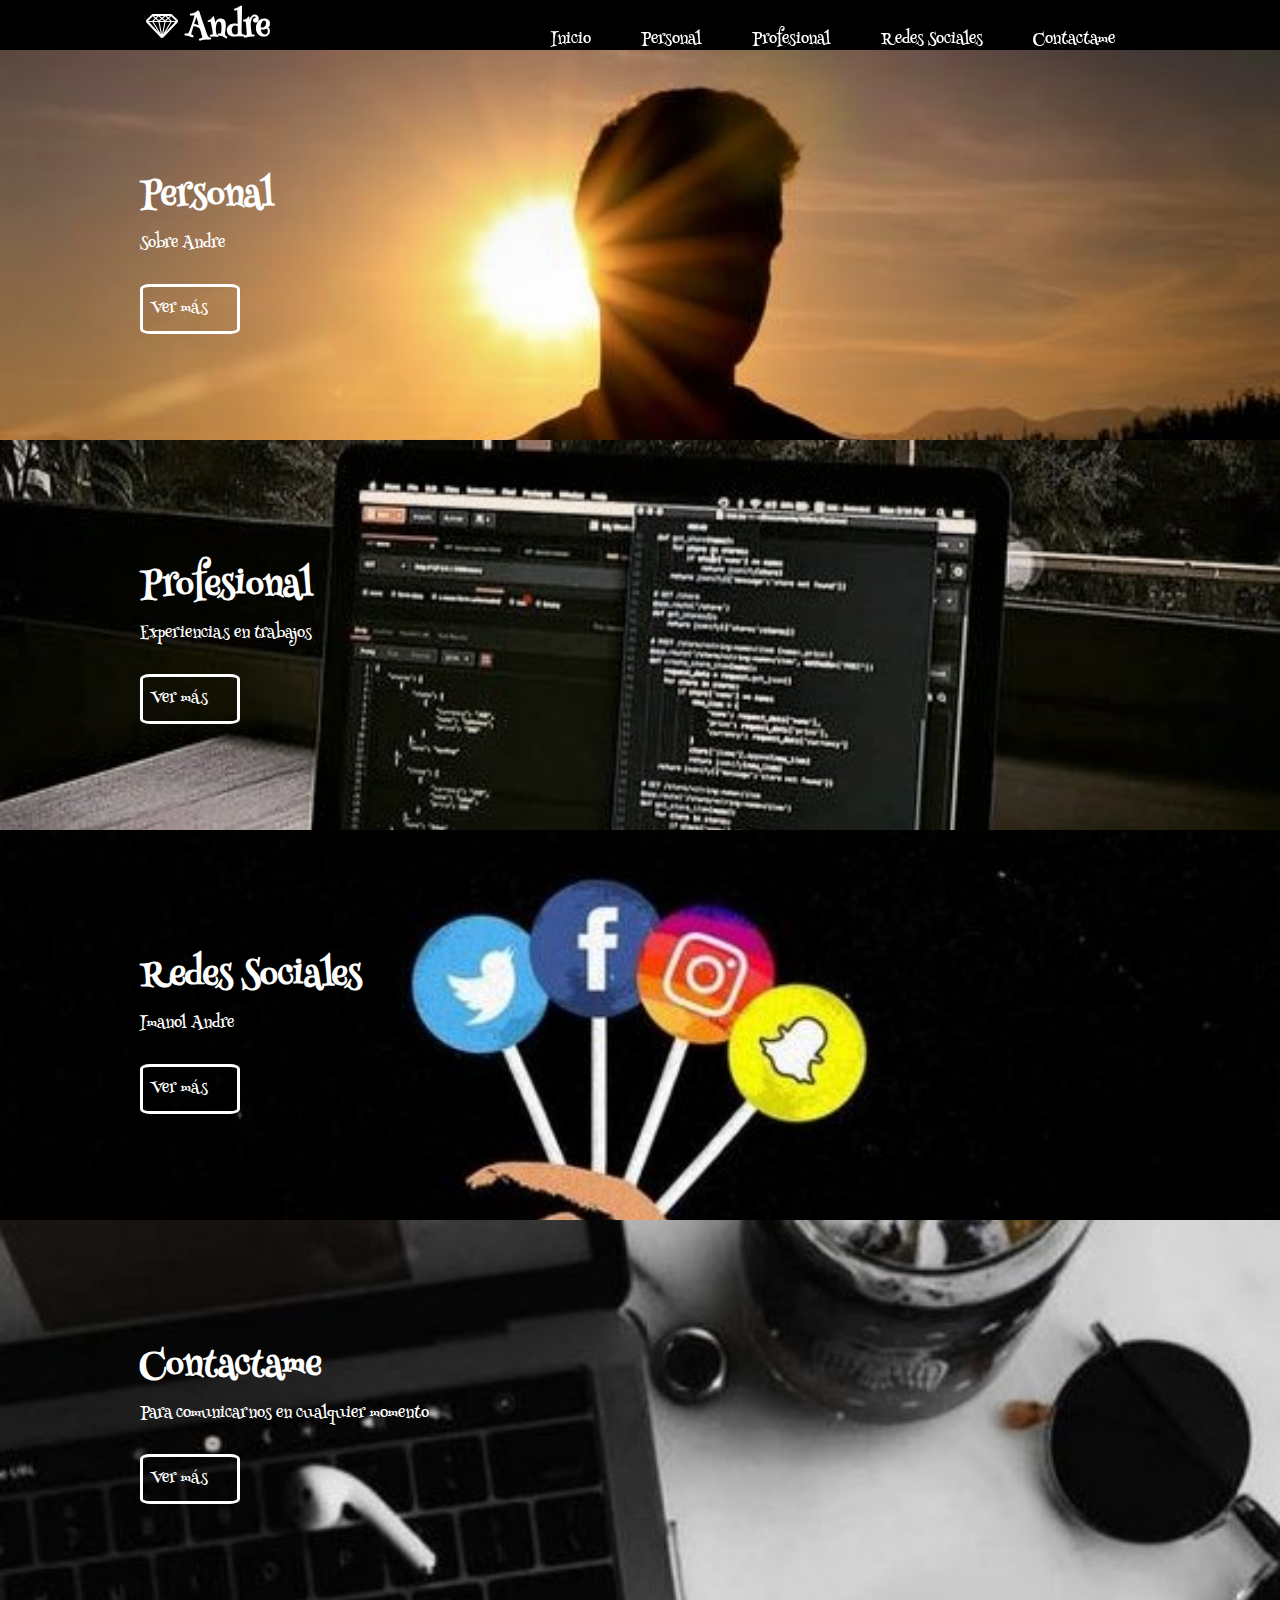
<file: index.html>
<!DOCTYPE html>
<html lang="es">
	<head>
		<script src="https://code.jquery.com/jquery-3.6.0.min.js"></script>
		<meta charset="utf-8">
		<meta name="viewport" content="width=device-width, initial-scale=1">
		<title >Andre</title>
		<link rel="stylesheet" type="text/css" href="css/fontello.css">
		<link rel="stylesheet" type="text/css" href="css/estilo.css">
		<link rel="stylesheet" type="text/css" href="css/menu.css">
		<link rel="stylesheet" type="text/css" href="css/banner.css">
		<link rel="stylesheet" type="text/css" href="css/banner1.css">
		<link rel="stylesheet" type="text/css" href="css/banner2.css">
		<link rel="stylesheet" type="text/css" href="css/banner3.css">


		<link rel="icon" href="img/logo.jpg">
	</head>

	<body>
		<header>
			<div class="contenedor">
				<h1 class="icon-logo">Andre</h1>
				<input type="checkbox" id="menu-bar">
				<label class="icon-menu" for="menu-bar"></label>
				<nav class="menu">
					<a href="index.html">Inicio</a>
					<a href="Personal.html ">Personal</a>
					<a href="Profesional.html">Profesional</a>
					<a href="Redsocial.html">Redes Sociales</a>
					<a href="Contacto.html">Contactame</a>
				</nav>
			</div>
		</header>
		<main>
			<section id="banner">
				<img src="img/banner.jpg">
				<div class="contenedor">
				<h2>Personal</h2>
				<p>Sobre Andre</p>
				<a href="Personal.html">Ver más </a>
				</div>
			</section>
			<section id="banner1">
				<img src="img/banner1.jpg">
				<div class="contenedor">
				<h3>Profesional</h3>
				<p>Experiencias en trabajos</p>
				<a href="Profesional.html">Ver más </a>
				</div>
			</section>
			<section id="banner3">
				<img src="img/banner3.jpg">
				<div class="contenedor">
				<h2>Redes Sociales</h2>
				<p>Imanol Andre</p>
				<a href="Redsocial.html">Ver más </a>
				</div>
			</section>
			<section id="banner2">
				<img src="img/banner2.jpg">
				<div class="contenedor">
				<h4>Contactame</h4>
				<p>Para comunicarnos en cualquier momento</p>
				<a href="Contacto.html">Ver más </a>
				</div>
			</section>
		</main>
	</body>
</html>
</file>
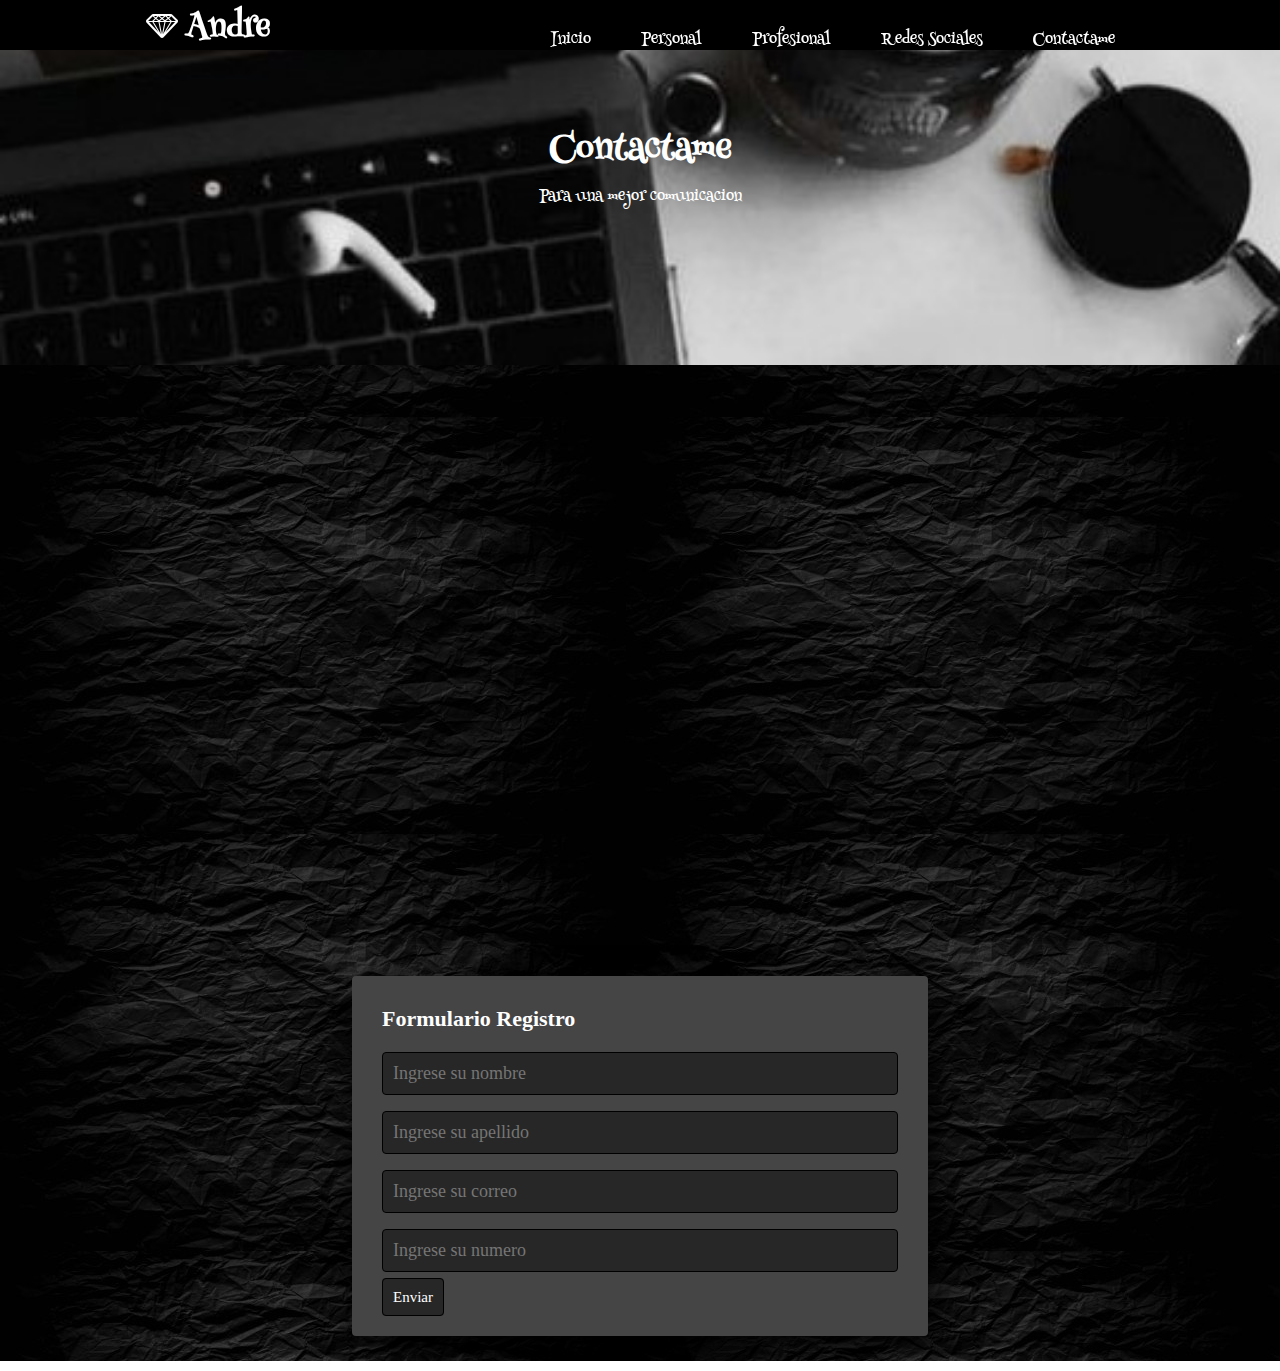
<file: Contacto.html>
<!DOCTYPE html>
<html>
	<head>
		<meta charset="utf-8">
		<meta name="viewport" content="width=device-width, initial-scale=1">
		<title>Contacto</title>
		<link rel="stylesheet" type="text/css" href="css/fontello.css">
		<link rel="stylesheet" type="text/css" href="css/estilo.css">
		<link rel="stylesheet" type="text/css" href="css/menu.css">
		<link rel="stylesheet" type="text/css" href="css/banner2.css">
		<link rel="stylesheet" type="text/css" href="css/contacto.css">


		<link rel="icon" href="img/logo.jpg">
	</head>
	<body background ="img/fondo.jpg">
		<header>
			<div class="contenedor">
				<h1 class="icon-logo">Andre</h1>
				<input type="checkbox" id="menu-bar">
				<label class="icon-menu" for="menu-bar"></label>
				<nav class="menu">
					<a href="index.html">Inicio</a>
					<a href="Personal.html ">Personal</a>
					<a href="Profesional.html">Profesional</a>
					<a href="Redsocial.html">Redes Sociales</a>
					<a href="Contacto.html">Contactame</a>
				</nav>
			</div>
		</header>
		<main>
			<section id="banner2">
				<img src="img/banner2.jpg">
				<div class="contenedor">
				<h4 align="center">Contactame</h4>
				<p align="center">Para una mejor comunicacion</p>
				</div>
			</section>
		</main>
		<section>
			
		</section>
		<section class="maps" align="center">
			<div>
				<iframe src="https://www.google.com/maps/embed?pb=!1m18!1m12!1m3!1d15606.470428578397!2d-75.21535002634934!3d-12.069810179800353!2m3!1f0!2f0!3f0!3m2!1i1024!2i768!4f13.1!3m3!1m2!1s0x910e977794bd0ae9%3A0xf11a55488d4aa631!2sOpen%20Plaza!5e0!3m2!1ses!2spe!4v1634161647676!5m2!1ses!2spe" width="60%" height="450" style="border:0;" allowfullscreen="" loading="lazy"></iframe>
			</div>
		</section>
		<section class="form-register">
			<h4>Formulario Registro</h4>
			<input class="controls" type="text" name="Nombres" id="Nombres" placeholder="Ingrese su nombre">
			<input class="controls" type="text" name="Apellidos" id="Apellidos" placeholder="Ingrese su apellido">
			<input class="controls" type="email" name="Correo" id="Correo" placeholder="Ingrese su correo">
			<input class="controls" type="text" name="Telefono" id="Telefono" placeholder="Ingrese su numero">
			<a class="botons" href="">Enviar</a>
		</section>
		<section></section>

	</body>
	</html>
</file>
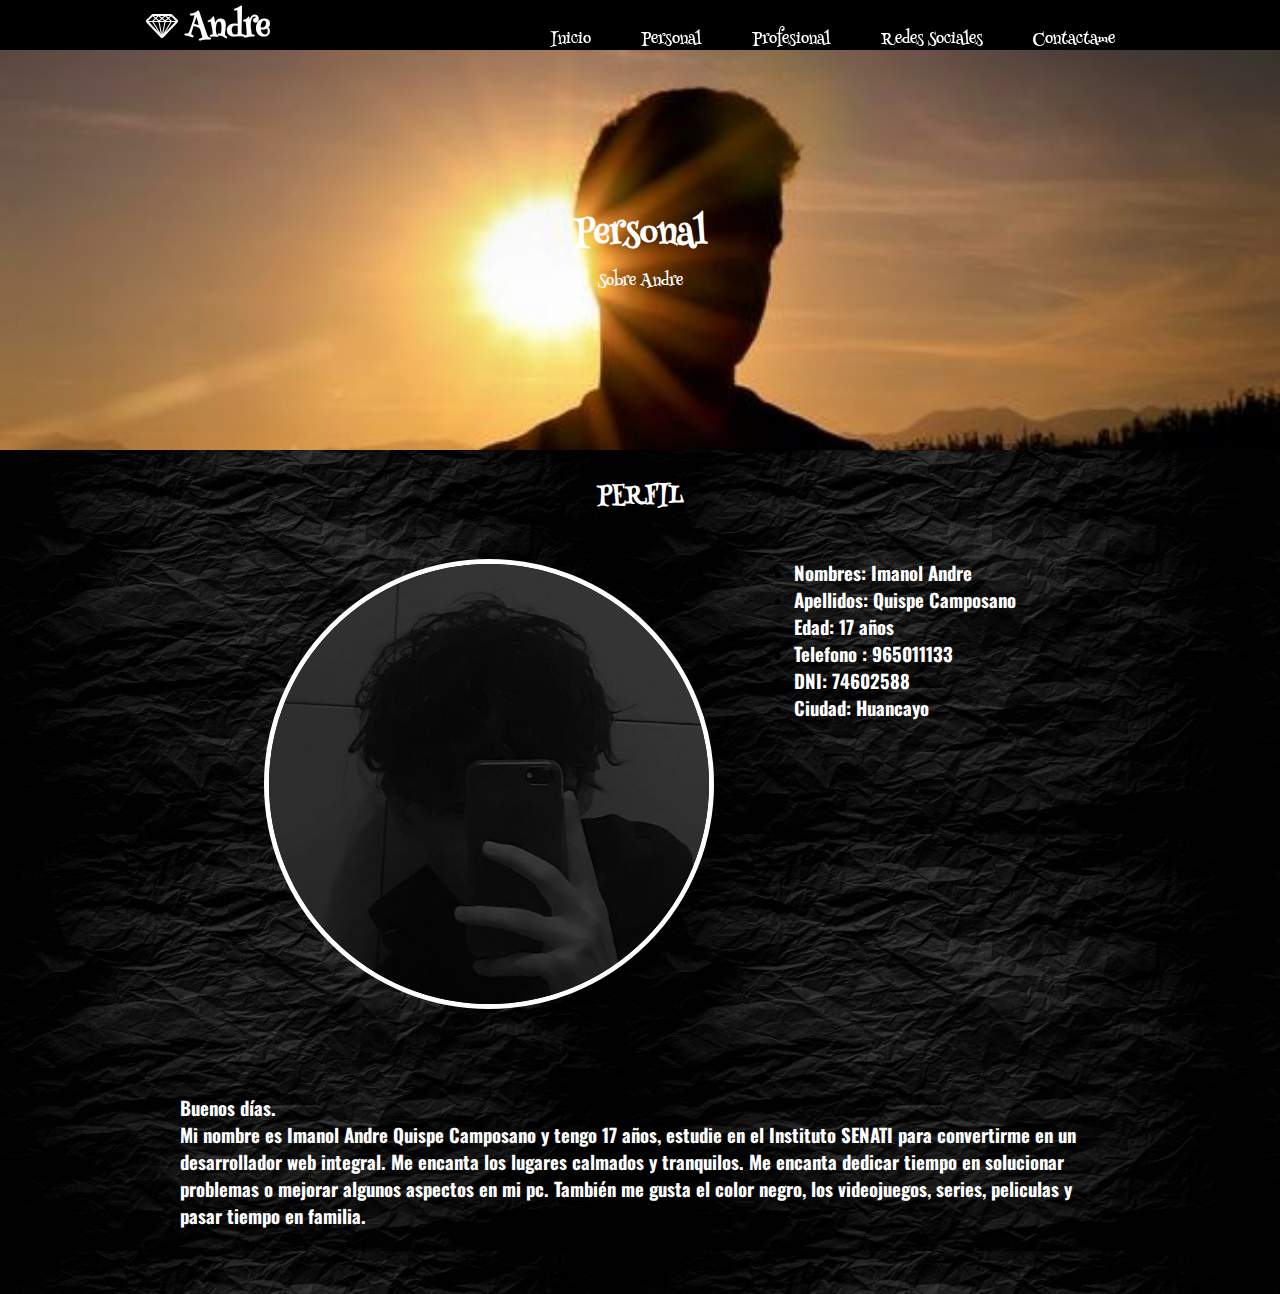
<file: Personal.html>
<!DOCTYPE html>
<html>
	<head>
		<meta charset="utf-8">
		<meta name="viewport" content="width=device-width, initial-scale=1">
		<title>Personal</title>
		<link rel="stylesheet" type="text/css" href="css/fontello.css">
		<link rel="stylesheet" type="text/css" href="css/estilo.css">
		<link rel="stylesheet" type="text/css" href="css/menu.css">
		<link rel="stylesheet" type="text/css" href="css/banner.css">
		<link rel="stylesheet" type="text/css" href="css/perfil.css">


		<link rel="icon" href="img/logo.jpg">
	</head>
	<body background ="img/fondo.jpg">
		<header>
			<div class="contenedor">
				<h1 class="icon-logo">Andre</h1>
				<input type="checkbox" id="menu-bar">
				<label class="icon-menu" for="menu-bar"></label>
				<nav class="menu">
					<a href="index.html">Inicio</a>
					<a href="Personal.html ">Personal</a>
					<a href="Profesional.html">Profesional</a>
					<a href="Redsocial.html">Redes Sociales</a>
					<a href="Contacto.html">Contactame</a>
				</nav>
			</div>
		</header>
		<main>
			<section id="banner">
				<img src="img/banner.jpg">
				<div class="contenedor">
				<h2 align="center">Personal</h2>
				<p align="center">Sobre Andre</p>
				</div>
			</section>
			<section id="perfil">
				<h2 align="center">PERFIL </h2>
				<div class="contenedor">
					<article>
						<img src="img/perfil.jpg">
					</article>
					<article>
					<div>
						<li><h3>Nombres: Imanol Andre</h3></li> 
						<li><h3>Apellidos: Quispe Camposano</h3></li> 
						<li><h3>Edad: 17 años</h3></li> 
						<li><h3>Telefono : 965011133</h3></li> 
						<li><h3>DNI: 74602588</h3></li>
						<li><h3>Ciudad: Huancayo</h3></li> 
					</div>	
					</article>
					<article>
						<div><h3>Buenos días.</h3>
						<h3>Mi nombre es Imanol Andre Quispe Camposano y tengo 17 años, estudie en el Instituto SENATI para convertirme en un desarrollador web integral. Me encanta los lugares calmados y tranquilos. Me encanta dedicar tiempo en solucionar problemas o mejorar algunos aspectos en mi pc. También me gusta el color negro, los videojuegos, series, peliculas y pasar tiempo en familia.</h3></div>
					</article>
				</div>
			</section>
		
		</main>

	</body>
	</html>
</file>
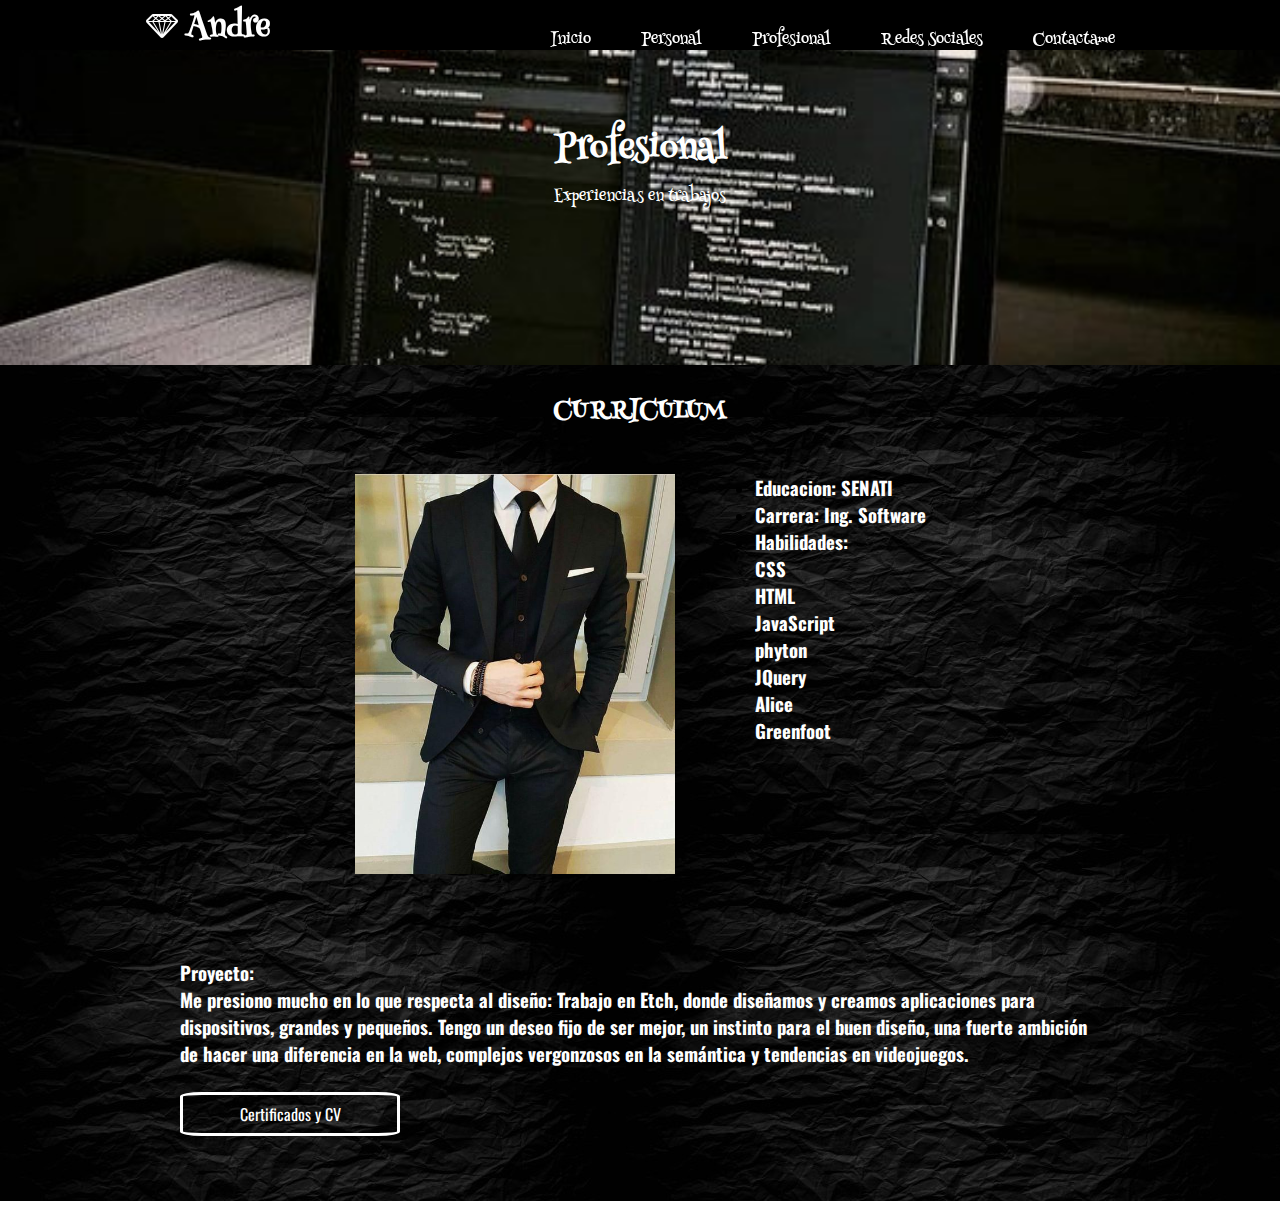
<file: Profesional.html>
<!DOCTYPE html>
<html>
	<head>
		<meta charset="utf-8">
		<meta name="viewport" content="width=device-width, initial-scale=1">
		<title>Profesional</title>
		<link rel="stylesheet" type="text/css" href="css/fontello.css">
		<link rel="stylesheet" type="text/css" href="css/estilo.css">
		<link rel="stylesheet" type="text/css" href="css/menu.css">
		<link rel="stylesheet" type="text/css" href="css/banner1.css">
		<link rel="stylesheet" type="text/css" href="css/profesion.css">



		<link rel="icon" href="img/logo.jpg">
	</head>
	<body background ="img/fondo.jpg">
		<header>
			<div class="contenedor">
				<h1 class="icon-logo">Andre</h1>
				<input type="checkbox" id="menu-bar">
				<label class="icon-menu" for="menu-bar"></label>
				<nav class="menu">
					<a href="index.html">Inicio</a>
					<a href="Personal.html ">Personal</a>
					<a href="Profesional.html">Profesional</a>
					<a href="Redsocial.html">Redes Sociales</a>
					<a href="Contacto.html">Contactame</a>
				</nav>
			</div>
		</header>
		<main>
			<section id="banner1">
				<img src="img/banner1.jpg">
				<div class="contenedor">
				<h3 align="center">Profesional</h3>
				<p align="center">Experiencias en trabajos</p>
				</div>
			</section>
			<section id="profesion">
				<h2 align="center">CURRICULUM </h2>
				<div class="contenedor">
					<article>
						<img src="img/profesion.jpg">
					</article>
					<article>
					<div>
						<li><h3>Educacion: SENATI</h3></li> 
						<li><h3>Carrera: Ing. Software</h3></li> 
						<li><h3>Habilidades:</h3>
						<h3>CSS</h3></li> 
						<h3>HTML</h3>
						<h3>JavaScript</h3>
						<h3>phyton</h3> 
						<h3>JQuery</h3> 
						<h3>Alice</h3> 
						<h3>Greenfoot</h3></li> 						 
					</div>	
					</article>
					<article>
						<div><h3>Proyecto:</h3><h3>Me presiono mucho en lo que respecta al diseño: Trabajo en Etch, donde diseñamos y creamos aplicaciones para dispositivos, grandes y pequeños.
						Tengo un deseo fijo de ser mejor, un instinto para el buen diseño, una fuerte ambición de hacer una diferencia en la web, complejos vergonzosos en la semántica y tendencias en videojuegos.</h3></div>
						<a href="https://drive.google.com/drive/folders/1w4Imm0saIds7FvGP3LZ5yHUa8YkUbNiC" target="_blank">Certificados y CV</a>

					</article>
				</div>
			</section>
			
		</main>

	</body>
	</html>
</file>
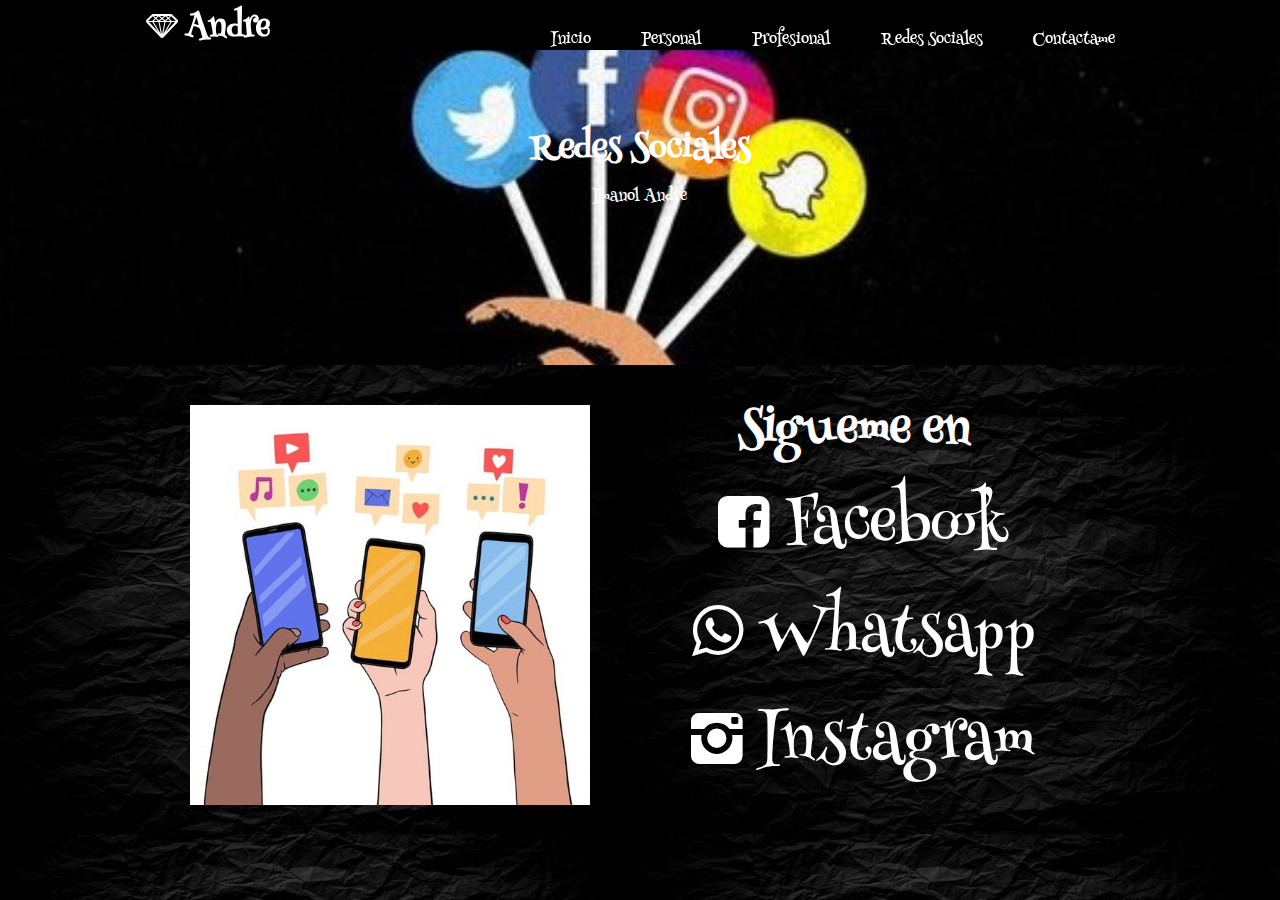
<file: Redsocial.html>
<!DOCTYPE html>
<html>
	<head>
		<meta charset="utf-8">
		<meta name="viewport" content="width=device-width, initial-scale=1">
		<title>Personal</title>
		<link rel="stylesheet" type="text/css" href="css/fontello.css">
		<link rel="stylesheet" type="text/css" href="css/estilo.css">
		<link rel="stylesheet" type="text/css" href="css/menu.css">
		<link rel="stylesheet" type="text/css" href="css/banner3.css">
		<link rel="stylesheet" type="text/css" href="css/redsocial.css">


		<link rel="icon" href="img/logo.jpg">
	</head>
	<body background ="img/fondo.jpg">
		<header>
			<div class="contenedor">
				<h1 class="icon-logo">Andre</h1>
				<input type="checkbox" id="menu-bar">
				<label class="icon-menu" for="menu-bar"></label>
				<nav class="menu">
					<a href="index.html">Inicio</a>
					<a href="Personal.html ">Personal</a>
					<a href="Profesional.html">Profesional</a>
					<a href="Redsocial.html">Redes Sociales</a>					
					<a href="Contacto.html">Contactame</a>
				</nav>
			</div>
		</header>
		<main>
			<section id="banner3">
				<img src="img/banner3.jpg">
				<div class="contenedor">
				<h2 align="center">Redes Sociales</h2>
				<p align="center">Imanol Andre</p>
				</div>
			</section>
			<section id="redsocial">
				
				<div class="contenedor">
					<article>
						<img src="img/contacto.jpg">
					</article>
					
					<div class="social">
						<h3>Sigueme en</h3>
						<div> <a class="icon-facebook" href="https://www.facebook.com/imanol.quispecamposano/" target="_blank">Facebook</a> </div>
						<div> <a class="icon-whatsapp" href="https://api.whatsapp.com/send?phone=51965011133" target="_blank">Whatsapp</a> </div>
						<div> <a class="icon-instagram" href="https://www.instagram.com/imanolquispecamposano/" target="_blank">Instagram</a> </div>
					</div>
						
					
				</div>
			</section>
		
		</main>

	</body>
	</html>
</file>
<file: css/fontello.css>
@font-face {
  font-family: 'fontello';
  src: url('../font/fontello.eot?46483997');
  src: url('../font/fontello.eot?46483997#iefix') format('embedded-opentype'),
       url('../font/fontello.woff2?46483997') format('woff2'),
       url('../font/fontello.woff?46483997') format('woff'),
       url('../font/fontello.ttf?46483997') format('truetype'),
       url('../font/fontello.svg?46483997#fontello') format('svg');
  font-weight: normal;
  font-style: normal;
}
/* Chrome hack: SVG is rendered more smooth in Windozze. 100% magic, uncomment if you need it. */
/* Note, that will break hinting! In other OS-es font will be not as sharp as it could be */
/*
@media screen and (-webkit-min-device-pixel-ratio:0) {
  @font-face {
    font-family: 'fontello';
    src: url('../font/fontello.svg?46483997#fontello') format('svg');
  }
}
*/
[class^="icon-"]:before, [class*=" icon-"]:before {
  font-family: "fontello";
  font-style: normal;
  font-weight: normal;
  speak: never;

  display: inline-block;
  text-decoration: inherit;
  width: 1em;
  margin-right: .2em;
  text-align: center;
  /* opacity: .8; */

  /* For safety - reset parent styles, that can break glyph codes*/
  font-variant: normal;
  text-transform: none;

  /* fix buttons height, for twitter bootstrap */
  line-height: 1em;

  /* Animation center compensation - margins should be symmetric */
  /* remove if not needed */
  margin-left: .2em;

  /* you can be more comfortable with increased icons size */
  /* font-size: 120%; */

  /* Font smoothing. That was taken from TWBS */
  -webkit-font-smoothing: antialiased;
  -moz-osx-font-smoothing: grayscale;

  /* Uncomment for 3D effect */
  /* text-shadow: 1px 1px 1px rgba(127, 127, 127, 0.3); */
}

.icon-logo:before { content: '\e800'; } /* '' */
.icon-menu:before { content: '\e801'; } /* '' */
.icon-google:before { content: '\f0d4'; } /* '' */
.icon-whatsapp:before { content: '\f232'; } /* '' */
.icon-facebook:before { content: '\f308'; } /* '' */
.icon-instagram:before { content: '\f32d'; } /* '' */
</file>
<file: css/estilo.css>
@import url('https://fonts.googleapis.com/css2?family=Henny+Penny&display=swap');
@import url('https://fonts.googleapis.com/css2?family=Oswald&display=swap');
@import url(menu.css);


* {
	margin: 0;
	padding: 0;
	box-sizing: border-box;
}

body{
	font-family: 'Henny Penny', cursive;
}
article{
	font-family: 'Oswald', sans-serif;
}

header{
	width: 100%;
	height: 50px;
	background: #000;
	color: #fff;

	position: fixed;
	top: 0;
	left: 0;
	z-index: 100;
}

.contenedor {
	width: 98%;
	margin: auto;
}

h1 {
	float: left;
}

header .contenedor {
	display: table;
}

section {
	width: 100%;
	margin-bottom: 25px;
}

@media (min-width: 1024px) {
	.contenedor {
		width: 1000px;
	}
}
footer.contenedor {
	display: flex;
	flex-wrap: wrap;
	justify-content: center;
	padding-bottom: 25px;
}

.copy {
	font-size: 20px;
}
.social {
	width: 50%;
	text-align: center;
	font-size: 40px;
}

.social a {
	color: #fff;
	text-decoration: none;
	font-size: 60px;
}
}
@media (min-width: 480px) {
	.social {
		width: 30%;
		
	}
}

#estilo.social {
	display: flex;
	flex-wrap: wrap;
	justify-content: center;
}
</file>
<file: css/menu.css>
#menu-bar {
	display: none;
}

header label {
	float: right;
	font-size: 28px;
	margin: 6px 0;
	cursor: pointer;
}

.menu {
	position: absolute;
	top: 50px;
	left: 0;
	width: 100%;
	height: 100vh;
	background: rgba(51, 51, 51, 0.95);
	transition: all 0.5s;
	transform: translateX(-100%);
}

.menu a {
	display: block;
	color: #fff;
	height: 50px;
	text-decoration: none;
	padding: 25px;
	border-bottom: 1px solid rgba(255, 255, 255, 0.5);
}

.menu a:hover {
	background: rgba(255, 255, 255, 0.3);
}

#menu-bar:checked ~ .menu {
	transform: translateX(0%);
}

@media (min-width: 900px) {
	.menu {
		background: rgba(255, 255, 255, 0);
		position: static;
		width: auto;
		height: auto;
		transform: translateX(0%);
		float: right;
		display: flex;
	}
	.menu a {
		border: none;
	}

	header label {
		display: none;
	}
}
</file>
<file: css/banner.css>
#banner {
	margin-top: 50px;
	position: relative;	
}

#banner img {
	width: 100%;
	height: 100%;
}

#banner .contenedor {
	position: absolute;
	top: 50%;
	left: 50%;
	transform: translateX(-50%) translateY(-50%);
	color: #fff;

}

#banner h2 {
	font-size: 35px;
}

#banner a {
	display: block;
	width: 100px;
	color: #fff;
	text-decoration: none;
	padding: 7px;
	margin-top: 10px;
	border: 3px solid #fff;
	border-radius: 10%;
}

#banner a:hover {
	background: rgba(51, 51, 51, 0.9);
}

@media (min-width: 480px) {
	#banner h2 {
		font-size: 35px;
	}
	#banner a {
		margin-top: 25px;
	}
	#banner  {
		
		overflow: hidden;
}


@media (min-width: 768px) {
	#banner  {
		height: 400px;
		
	}
	#banner img {
		height: auto;
		margin-top: auto;
	}
}

@media (min-width: 1024px) {
	#banner img {
		height: auto;
		margin-top: auto;
	}
}
#banner img {
	transition: all 300ms;
}

#banner img:hover {
	transform: scale(1.20);
}
</file>
<file: css/banner1.css>
#banner1 {
	margin-top: -35px;
	position: relative;	
}

#banner1 img {
	width: 100%;
	height: 100%;
}

#banner1 .contenedor {
	position: absolute;
	top: 50%;
	left: 50%;
	transform: translateX(-50%) translateY(-50%);
	color: #fff;

}

#banner1 h3 {
	font-size: 28px;
}

#banner1 a {
	display: block;
	width: 100px;
	color: #fff;
	text-decoration: none;
	padding: 7px;
	margin-top: 10px;
	border: 3px solid #fff;
	border-radius: 10%;
}

#banner1 a:hover {
	background: rgba(51, 51, 51, 0.9);
}
@media (min-width: 480px) {
	#banner1 h3 {
		font-size: 35px;
	}
	#banner1 a {
		margin-top: 25px;
	}
	#banner1  {
		
		overflow: hidden;
}


@media (min-width: 768px) {
	#banner1  {
		height: 400px;
		
	}
	#banner1 img {
		height: auto;
		margin-top: auto;
	}
}

@media (min-width: 1024px) {
	#banner1 img {
		height: auto;
		margin-top: auto;
	}
}
#banner1 img {
	transition: all 300ms;
}

#banner1 img:hover {
	transform: scale(1.20);
}
</file>
<file: css/banner2.css>
#banner2 {
	margin-top: -35px;
	position: relative;
	margin-bottom: -35px;	
}

#banner2 img {
	width: 100%;
	height: 100%;
	
}

#banner2 .contenedor {
	position: absolute;
	top: 50%;
	left: 50%;
	transform: translateX(-50%) translateY(-50%);
	color: #fff;

}

#banner2 h4 {
	font-size: 28px;
}

#banner2 a {
	display: block;
	width: 100px;
	color: #fff;
	text-decoration: none;
	padding: 7px;
	margin-top: 10px;
	border: 3px solid #fff;
	border-radius: 10%;
}

#banner2 a:hover {
	background: rgba(51, 51, 51, 0.9);
}
@media (min-width: 480px) {
	#banner2 h4 {
		font-size: 35px;
	}
	#banner2 a {
		margin-top: 25px;
	}
	#banner2  {
		margin-bottom: -35px;
		overflow: hidden;
}


@media (min-width: 768px) {
	#banner2 {
		height: 400px;

	}
	#banner2 img {
		height: auto;
		margin-top: auto;
	}
}

@media (min-width: 1024px) {
	#banner2 img {
		height: auto;
		margin-top: auto;
	}
}
#banner2 img {
	transition: all 300ms;
}

#banner2 img:hover {
	transform: scale(1.20);
}
</file>
<file: css/banner3.css>
#banner3 {
	margin-top: -35px;
	position: relative;
		
}

#banner3 img {
	width: 100%;
	height: 100%;
}

#banner3 .contenedor {
	position: absolute;
	top: 50%;
	left: 50%;
	transform: translateX(-50%) translateY(-50%);
	color: #fff;

}

#banner3 h2 {
	font-size: 35px;
}

#banner3 a {
	display: block;
	width: 100px;
	color: #fff;
	text-decoration: none;
	padding: 7px;
	margin-top: 10px;
	border: 3px solid #fff;
	border-radius: 10%;
}

#banner3 a:hover {
	background: rgba(51, 51, 51, 0.9);
}

@media (min-width: 480px) {
	#banner3 h2 {
		font-size: 35px;
	}
	#banner3 a {
		margin-top: 25px;
	}
	#banner3  {
		
		overflow: hidden;
}


@media (min-width: 768px) {
	#banner3  {
		height: 400px;
		
	}
	#banner3 img {
		height: auto;
		margin-top: auto;
	}
}

@media (min-width: 1024px) {
	#banner3 img {
		height: auto;
		margin-top: auto;
	}
}
#banner3 img {
	transition: all 300ms;
}

#banner3 img:hover {
	transform: scale(1.20);
}
</file>
<file: css/contacto.css>
#contacto h3, h2 {
	text-align: center;
	color: #fff;
}

#contacto .maps {
	display: flex;
	justify-content: center;
	flex-wrap: wrap;
	margin: 25px;
}
.maps {

}


#contacto .contenedor {
	display: flex;
	justify-content: center;
	flex-wrap: wrap;
}

#contacto article {
	margin: 25px;
}

#contacto img {
	width: 100%;
	max-height: 400px;
}

*{
	margin: 0;
	padding: 0;
	box-sizing: border-box;
}

.form-register {
	background: #454546;
	padding: 30px;
	margin: auto;
	margin-top: 100px;
	border-radius: 4px;
	font-family: 'calibri';
	color: white;
	box-shadow: 7px 13px 37px #000;
}
.form-register h4 {
	font-size: 22px;
	margin-bottom: 20px;
}
.controls {
	width: 100%;
	background: #272727;
	padding: 10px;
	border-radius: 4px;
	margin-bottom: 16px;
	border: 1px solid #000;
	font-family: 'calibri';
	font-size: 18px;
	color: white;

}
.form-register a:hover {
	color: #000;
	text-decoration: none;

	
}
.botons {
	botons-align: center;
	border-radius: 4px;
	text-decoration: none;
	width: 100%;
	background: #272727;
	border: 1px solid #000;
	padding: 10px;
	color: white;
	margin: 16px 0;
	font-size: 15px;


}
.form-register {
	width: 45%;

}
.maps {
	padding: 30px;
}
</file>
<file: css/perfil.css>
#perfil h3 {
	text-align: left;
	color: #fff;

}
#perfil h2 {
	text-align: center;
	color: #fff;
}

#perfil .contenedor {
	display: flex;
	justify-content: center;
	flex-wrap: wrap;

}

#perfil article {
	margin: 40px;
}

#perfil img {
	width: 100%;
	max-height: 450px;
	border-radius: 250px;
	border: 5px solid #fff;
}
</file>
<file: css/profesion.css>
#profesion h2 {
	text-align: center;
	color: #fff;
}
#profesion h3 {
	text-align: left;
	color: #fff;
}

#profesion .contenedor {
	display: flex;
	justify-content: center;
	flex-wrap: wrap;
}

#profesion article {
	margin: 40px;
}

#profesion img {
	width: 100%;
	max-height: 400px;
}
#profesion a {
	display: block;
	width: 220px;
	color: #fff;
	text-decoration: none;
	text-align: center;
	padding: 7px;
	margin-top: 10px;
	border: 3px solid #fff;
	border-radius: 10%;
}

#profesion a:hover {
	background: rgba(51, 51, 51, 0.9);
}
@media (min-width: 480px) {
	
	#profesion a {
		margin-top: 25px;
</file>
<file: css/redsocial.css>
#redsocial h3, h2 {
	text-align: center;
	color: #fff;
}

#redsocial .contenedor {
	display: flex;
	justify-content: center;
	flex-wrap: wrap;
}

#redsocial article {
	margin: 15px;
}

#redsocial img {
	width: 100%;
	max-height: 400px;
}

#redsocial .social div {
	transition: all 300ms;
}

#redsocial .social div:hover {
	transform: scale(1.20);
}
</file>
